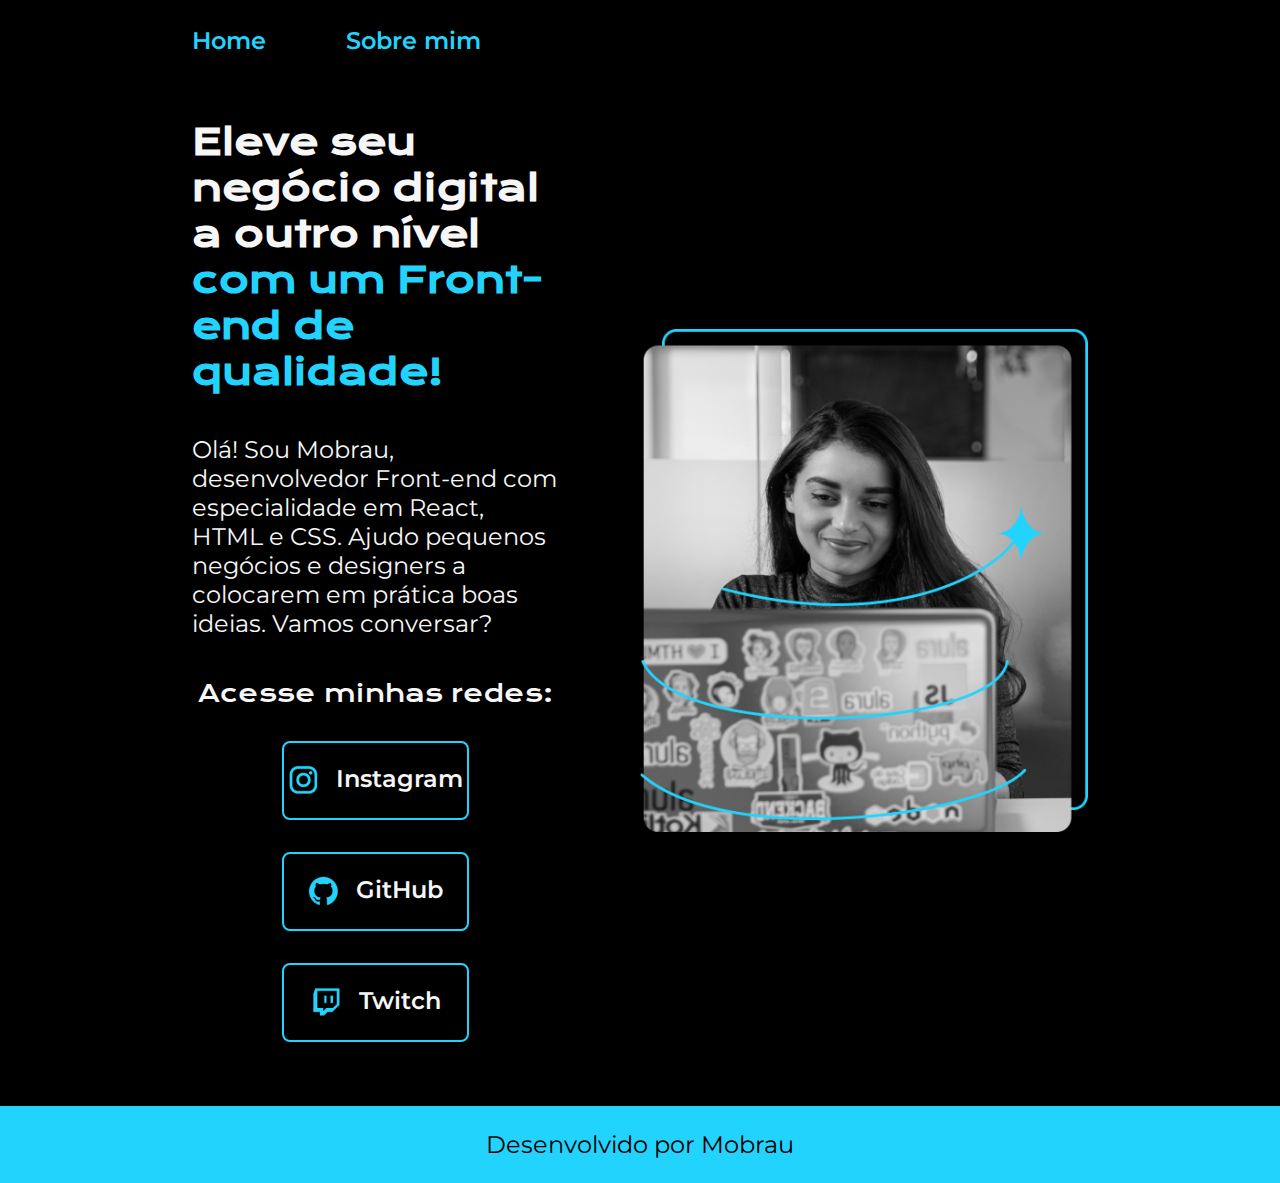
<file: index.html>
<!DOCTYPE html>
<html lang="pt-br">
<head>
    <meta charset="UTF-8">
    <meta http-equiv="X-UA-Compatible" content="IE=edge">
    <meta name="viewport" content="width=device-width, initial-scale=1.0">
    <title>Portifólio</title>
    <link rel="stylesheet" href="./styles/styles.css"> 
</head>
<body>
    <header class="cabecalho">
        <nav class="cabecalho__menu">
            <a class="cabecalho__menu__link" href="index.html">Home</a>
            <a class="cabecalho__menu__link" href="about.html">Sobre mim</a>
        </nav>
    </header>
    <main class="apresentacao">
        <section class="apresentacao__conteudo">
            <h1 class="apresentacao__conteudo__titulo">Eleve seu negócio digital a outro nível <strong class="titulo-destaque">com um Front-end de qualidade!</strong></h1>
            <p class="apresentacao__conteudo__texto">Olá! Sou Mobrau, desenvolvedor Front-end com especialidade em React, HTML e CSS.
                Ajudo pequenos negócios e designers a colocarem em prática boas ideias. Vamos conversar?</p>
                <div class="apresentacao__links">
                    <h2 class="apresentacao__links__subtitulo"> Acesse minhas redes:</h2>
                    <a class="apresentacao__links__navegacao" href="https://instagram.com/ssgust">
                        <img src="./assets/instagram.png"> Instagram 
                    </a>
                    <a class="apresentacao__links__navegacao" href="https://github.com/mobrau"> 
                        <img src="./assets/github.png"> GitHub
                    </a>
                    <a class="apresentacao__links__navegacao" href="https://twitch.tv/mobrauconha"> 
                        <img src="./assets/twitch.png"> Twitch
                    </a>
                </div>
            </section>
             <img class ="apresentacao__imagem"  src="./assets/Imagem.png" alt ="Foto da Joana">
    </main>
    <footer class="rodape">
        <p>Desenvolvido por Mobrau</p>
    </footer>
</body>
</html>
</file>
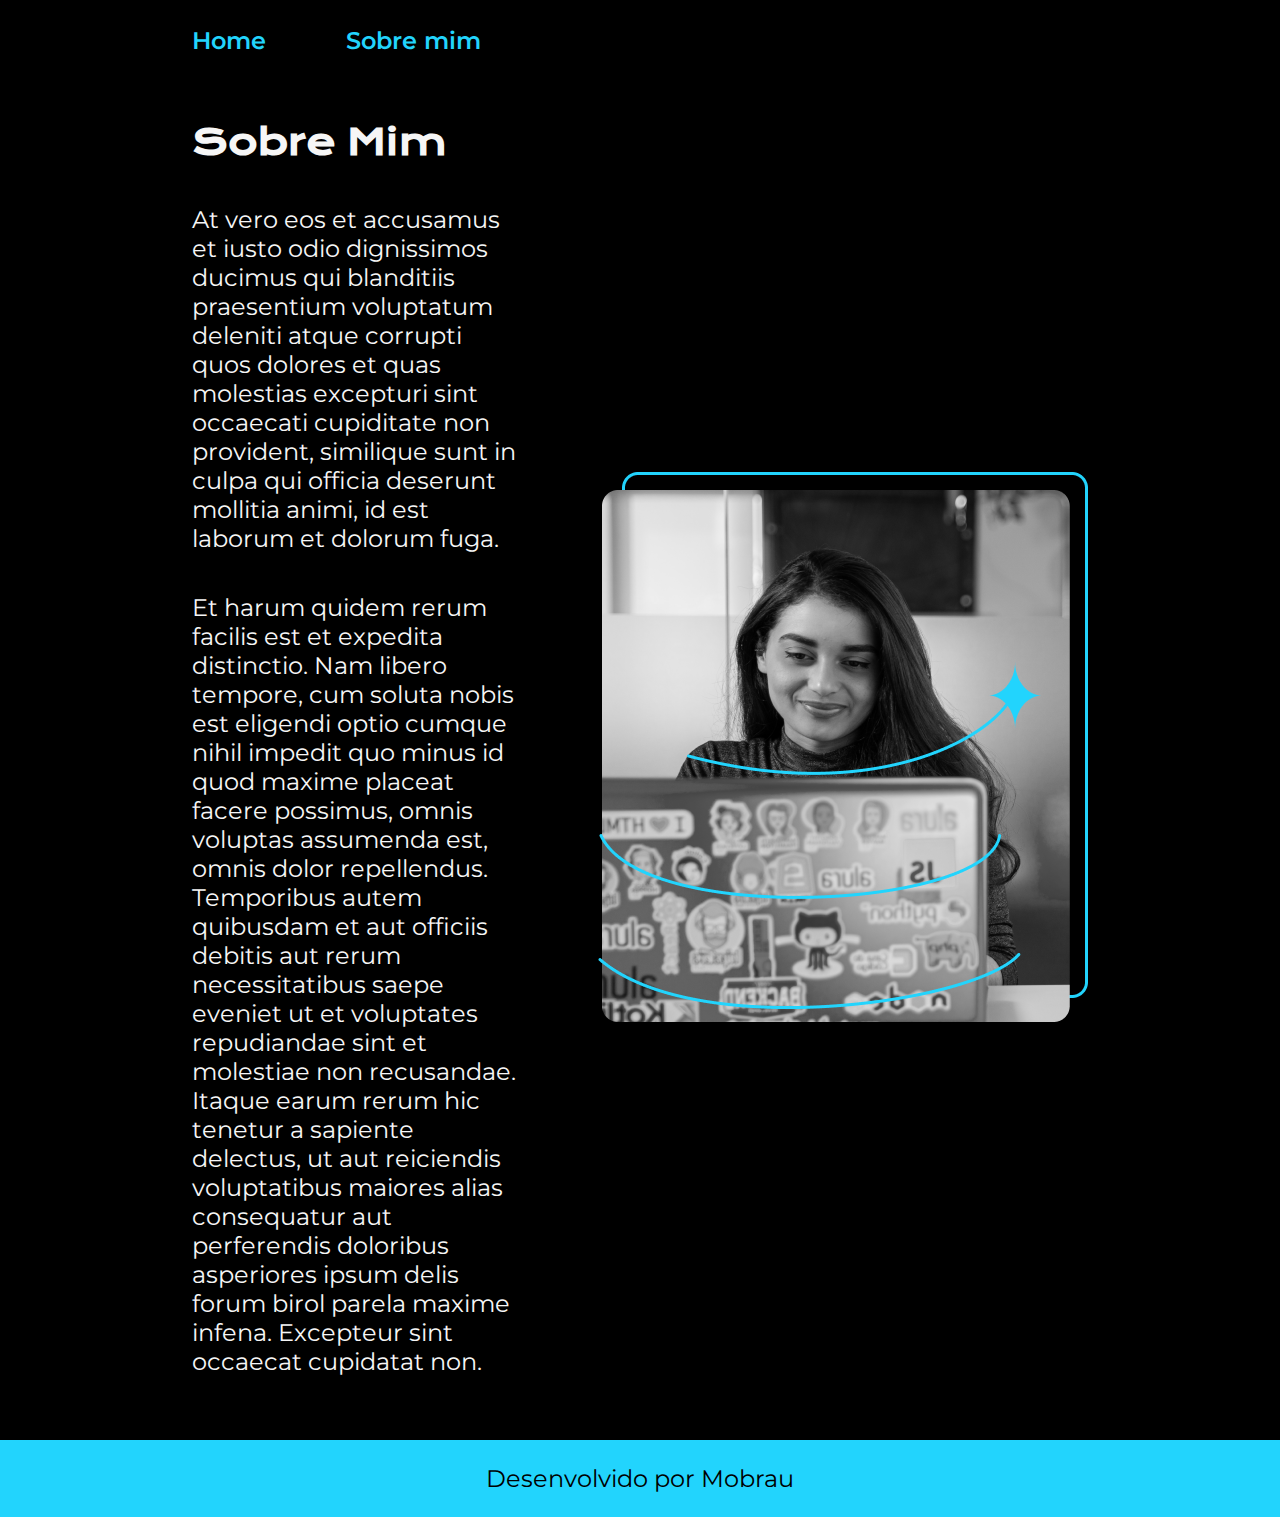
<file: about.html>
<!DOCTYPE html>
<html lang="pt-br">
<head>
    <meta charset="UTF-8">
    <meta http-equiv="X-UA-Compatible" content="IE=edge">
    <meta name="viewport" content="width=device-width, initial-scale=1.0">
    <title>Sobre mim</title>
    <link rel="stylesheet" href="./styles/styles.css">
</head>
<body>
<header class="cabecalho">
    <nav class="cabecalho__menu">
    <a class="cabecalho__menu__link" href="index.html">Home</a>
    <a class="cabecalho__menu__link" href="about.html">Sobre mim</a>
</nav></header>

<main class="apresentacao">
   <section class="apresentacao__conteudo">
    <h1 class="apresentacao__conteudo__titulo">Sobre Mim</h1>
<p class="apresentacao__conteudo__texto">At vero eos et accusamus et iusto odio dignissimos ducimus qui blanditiis praesentium voluptatum deleniti atque corrupti quos dolores et quas molestias excepturi sint occaecati cupiditate non provident, similique sunt in culpa qui officia deserunt mollitia animi, id est laborum et dolorum fuga.</p>

<p class="apresentacao__conteudo__texto">   Et harum quidem rerum facilis est et expedita distinctio. Nam libero tempore, cum soluta nobis est eligendi optio cumque nihil impedit quo minus id quod maxime placeat facere possimus, omnis voluptas assumenda est, omnis dolor repellendus. Temporibus autem quibusdam et aut officiis debitis aut rerum necessitatibus saepe eveniet ut et voluptates repudiandae sint et molestiae non recusandae. Itaque earum rerum hic tenetur a sapiente delectus, ut aut reiciendis voluptatibus maiores alias consequatur aut perferendis doloribus asperiores ipsum delis forum birol parela maxime infena. Excepteur sint occaecat cupidatat non.</p>

   </section> 
   <img src="./assets/Imagem.png" alt ="Foto da Joana">
</main>

<footer class="rodape">
    <p>Desenvolvido por Mobrau</p>
</footer>

</body>
</html>
</file>
<file: styles/styles.css>
@import url('https://fonts.googleapis.com/css2?family=Krona+One&family=Montserrat&display=swap');

:root{
    --cor-primaria: #000000;
    --cor-secundaria: #f6f6f6;
    --cor-tercearia: #22D4FD;
    --cor-hover: #272727;

    --fonte-principal: 'Krona One', sans-serif;
    --fonte-secundaria: 'Montserrat', sans-serif;
}

* {
margin: 0;
padding: 0;
}

body {
    box-sizing: border-box;
    background-color: var(--cor-primaria);
    color: var(--cor-secundaria);
 }

 .cabecalho{
 padding: 2% 0% 0% 15%;
 }

 .cabecalho__menu{
display: flex;
gap: 80px;
 }

.cabecalho__menu__link{
font-family: var(--fonte-secundaria);
font-size: 1.5rem;
font-weight: 600;
color: var(--cor-tercearia);
text-decoration: none;
}

.apresentacao {
    padding:5% 15%;
    display: flex;
    align-items: center;
    justify-content: space-between;
    gap:82px;
}

.apresentacao__conteudo {
    width: 50%;
    display: flex;
    flex-direction: column;
    gap: 40px;
 }

 .apresentacao__conteudo__titulo{
    font-size: 2.25rem;
    font-family: var(--fonte-principal);
}

.titulo-destaque {
    color: var(--cor-tercearia);
}

.apresentacao__conteudo__texto{
    font-size: 1.5rem;
    font-family: var(--fonte-secundaria);
}

.apresentacao__links{
    display: flex;
    flex-direction: column;
    align-items: center;
    gap: 32px;
    justify-content: space-between;
}

.apresentacao__links__subtitulo{
    font-family: var(--fonte-principal);
    font-weight: 400;
    font-size: 1.5rem;
}

.apresentacao__links__navegacao{
    border: 2px solid var(--cor-tercearia);
    display: flex;
    justify-content: center;
    gap: 16px;
    width: 50%;
    text-align: center;
    border-radius: 8px;
    font-size: 1.5rem;
    font-weight: 600;
    padding: 21.5px 0;
    text-decoration: none;
    color: var(--cor-secundaria);
    font-family: var(--fonte-secundaria);

}

.apresentacao__imagem{
    width: 50%;

}

.apresentacao__links__navegacao:hover{
background-color: var(--cor-hover);

}

.rodape{
padding: 24px;
color: var(--cor-primaria);
background-color: var(--cor-tercearia);
text-align: center;
font-family: var(--fonte-secundaria);
font-size: 1.5rem;
font-weight: 400px;

}

@media (max-width: 1200px) {
    .cabecalho{
        padding: 10%;
    }

    .cabecalho__menu{
        justify-content: center;
    }

    .apresentacao{
        flex-direction: column-reverse;
        padding: 5%;
    }

    .apresentacao__conteudo{
        width: auto;
    }
   
}
</file>
